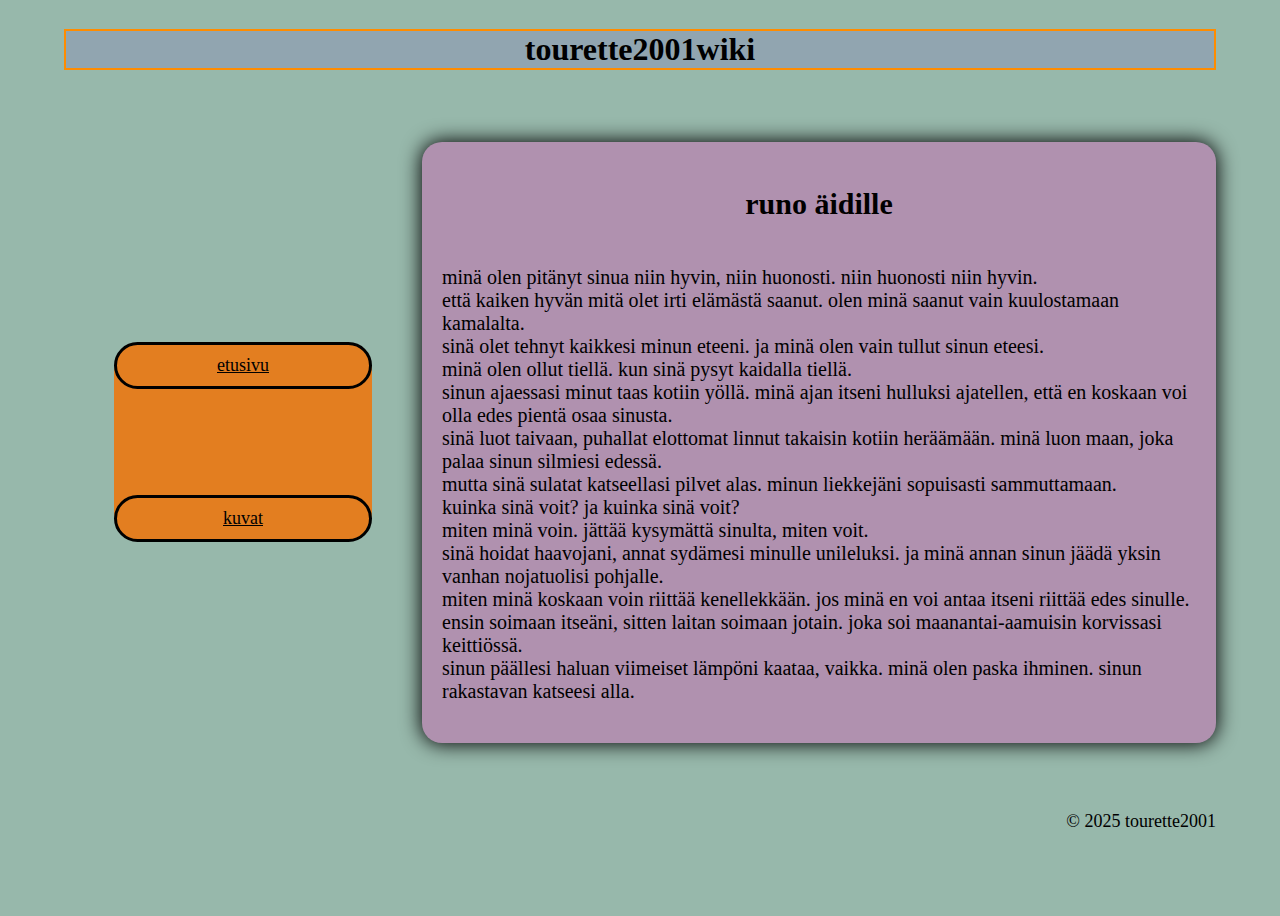
<file: index.html>
<!DOCTYPE html>
<html lang="en">
<head>
    <meta charset="UTF-8">
    <meta name="viewport" content="width=device-width, initial-scale=1.0">
    <link rel="stylesheet" href="styles.css">
    <title>tourette2001 website</title>
</head>
<body>
    <header>
        <h1>tourette2001wiki</h1>
    </header>
    <main class="index-main">
        <nav>
            <a href="index.html">etusivu</a>
            <a href="second.html">kuvat</a>
        </nav>

        <section class="index-content"> 
            <h2>runo äidille</h2>
                <p>
                    minä olen pitänyt sinua niin hyvin, niin huonosti.
                    niin huonosti niin hyvin. <br>
                    
                    
                    että kaiken hyvän mitä olet irti elämästä saanut.
                    olen minä saanut vain kuulostamaan kamalalta. <br>
                    
                    sinä olet tehnyt kaikkesi minun eteeni.
                    ja minä olen vain tullut sinun eteesi. <br>
                    
                    minä olen ollut tiellä.
                    kun sinä pysyt kaidalla tiellä. <br>
                    
                    sinun ajaessasi minut taas kotiin yöllä.
                    minä ajan itseni hulluksi ajatellen, että en koskaan voi olla edes pientä osaa sinusta. <br>
                    
                    sinä luot taivaan, puhallat elottomat linnut takaisin kotiin heräämään.
                    minä luon maan, joka palaa sinun silmiesi edessä. <br>
                    
                    mutta sinä sulatat katseellasi pilvet alas.
                    minun liekkejäni sopuisasti sammuttamaan. <br>
                    
                    kuinka sinä voit?
                    ja kuinka sinä voit? <br>
                    
                    miten minä voin.
                    jättää kysymättä sinulta, miten voit. <br>
                    
                    sinä hoidat haavojani, annat sydämesi minulle unileluksi.
                    ja minä annan sinun jäädä yksin vanhan nojatuolisi pohjalle. <br>
                    
                    miten minä koskaan voin riittää kenellekkään.
                    jos minä en voi antaa itseni riittää edes sinulle. <br>
                    
                    ensin soimaan itseäni, sitten laitan soimaan jotain.
                    joka soi maanantai-aamuisin korvissasi keittiössä. <br>
                    
                    sinun päällesi haluan viimeiset lämpöni kaataa, vaikka.
                    minä olen paska ihminen. 
                    sinun rakastavan katseesi alla.
                </p>
        </section>
    </main>
    <footer>
        <p>&copy; 2025 tourette2001</p>
    </footer>
</body>
</html>
</file>
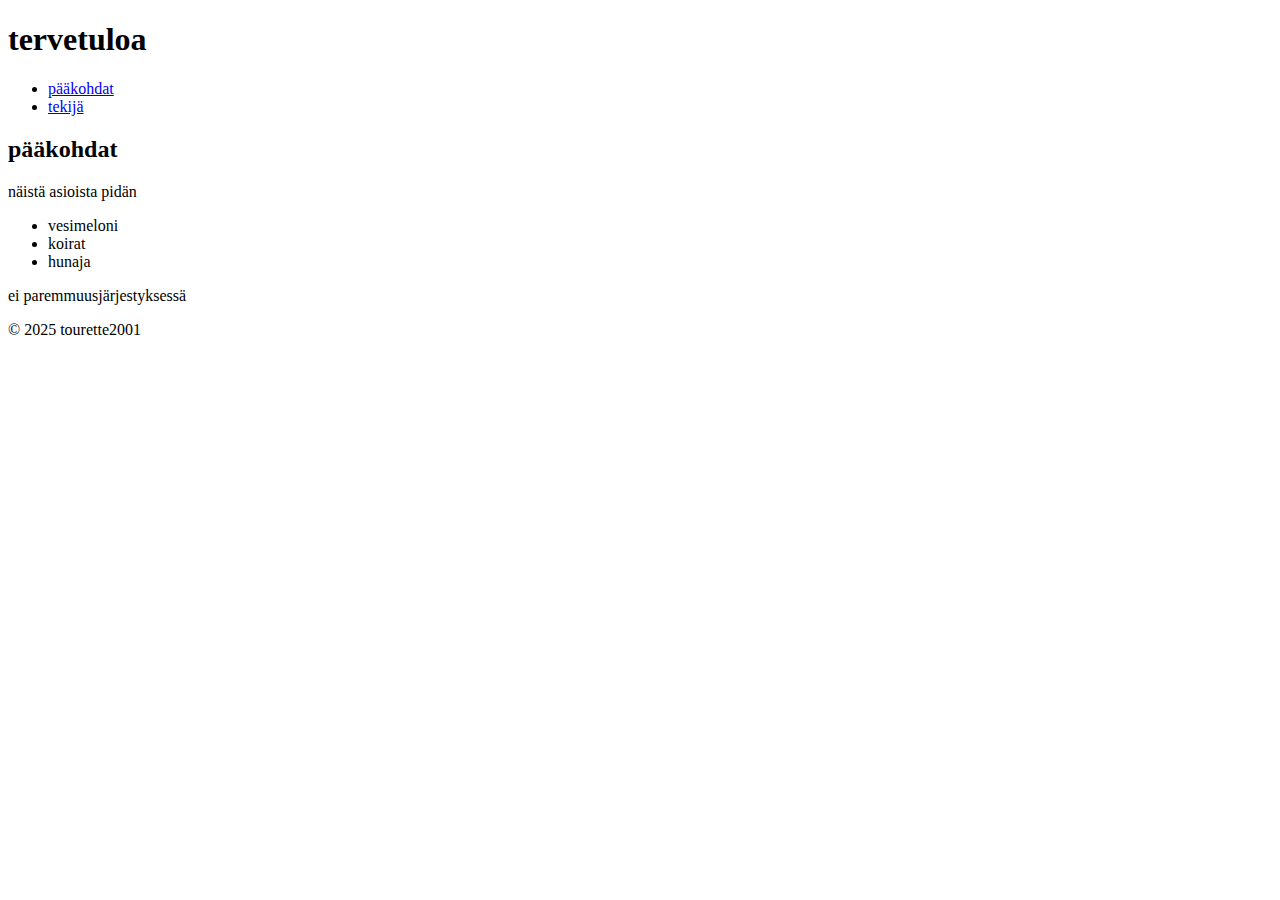
<file: module2/index.html>
<!DOCTYPE html>
<html lang="en">
<head>
    <meta charset="UTF-8">
    <meta name="viewport" content="width=device-width, initial-scale=1.0">
    <title>module 2</title>
</head>
<body>
    <header>
        <h1>tervetuloa</h1>
    </header>
    <nav>
        <ul>
            <li><a href="#main-content">pääkohdat</a></li>
            <li><a href="#footer">tekijä</a></li>
        </ul>
    </nav>
    <main>
        <section id="main-content"> 
            <h2>pääkohdat</h2>
            <p>näistä asioista pidän</p>
            <ul>
                <li>vesimeloni</li>
                <li>koirat</li>
                <li>hunaja</li>
            </ul>
            <p>ei paremmuusjärjestyksessä</p>
        </section>
    </main>
    <footer id="footer">
        <p>&copy; 2025 tourette2001</p>
    </footer>
</body>
</html>
</file>
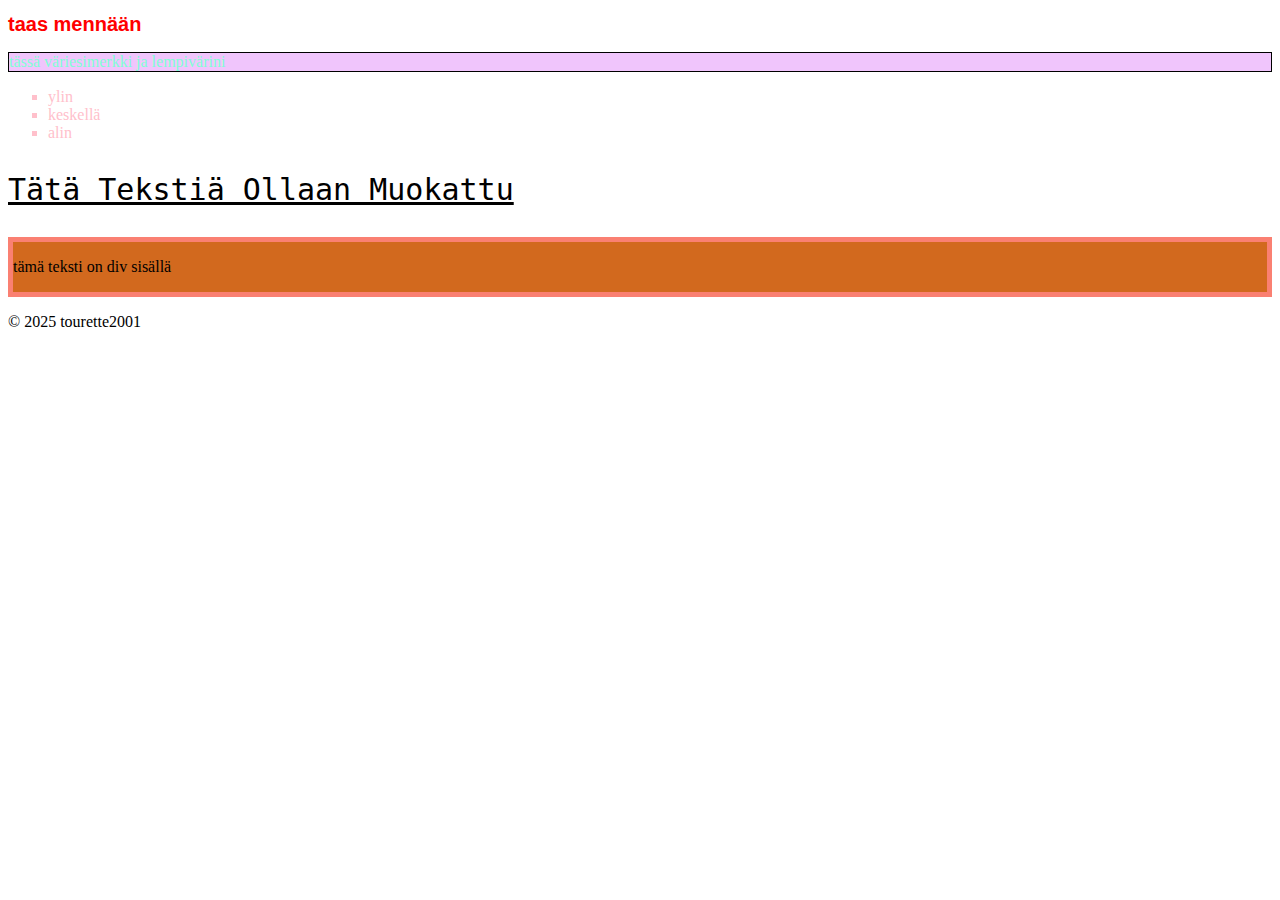
<file: module3/index.html>
<!DOCTYPE html>
<html lang="en">
<head>
    <meta charset="UTF-8">
    <meta name="viewport" content="width=device-width, initial-scale=1.0">
    <link rel="stylesheet" href="styles.css">
    <title>module 3</title>
</head>
<body>
    <h1 class="header-example">taas mennään</h1>
    <p class="color-example">tässä väriesimerkki ja lempivärini</p>

    <ul class="list-example">
        <li>ylin</li>
        <li>keskellä</li>
        <li>alin</li>
    </ul>

    <p class="text-example">tätä tekstiä ollaan muokattu</p>

    <div class="div-example">
        <p>tämä teksti on div sisällä</p>
    </div>

    <footer id="footer">
        <p>&copy; 2025 tourette2001</p>
    </footer>
</body>
</html>
</file>
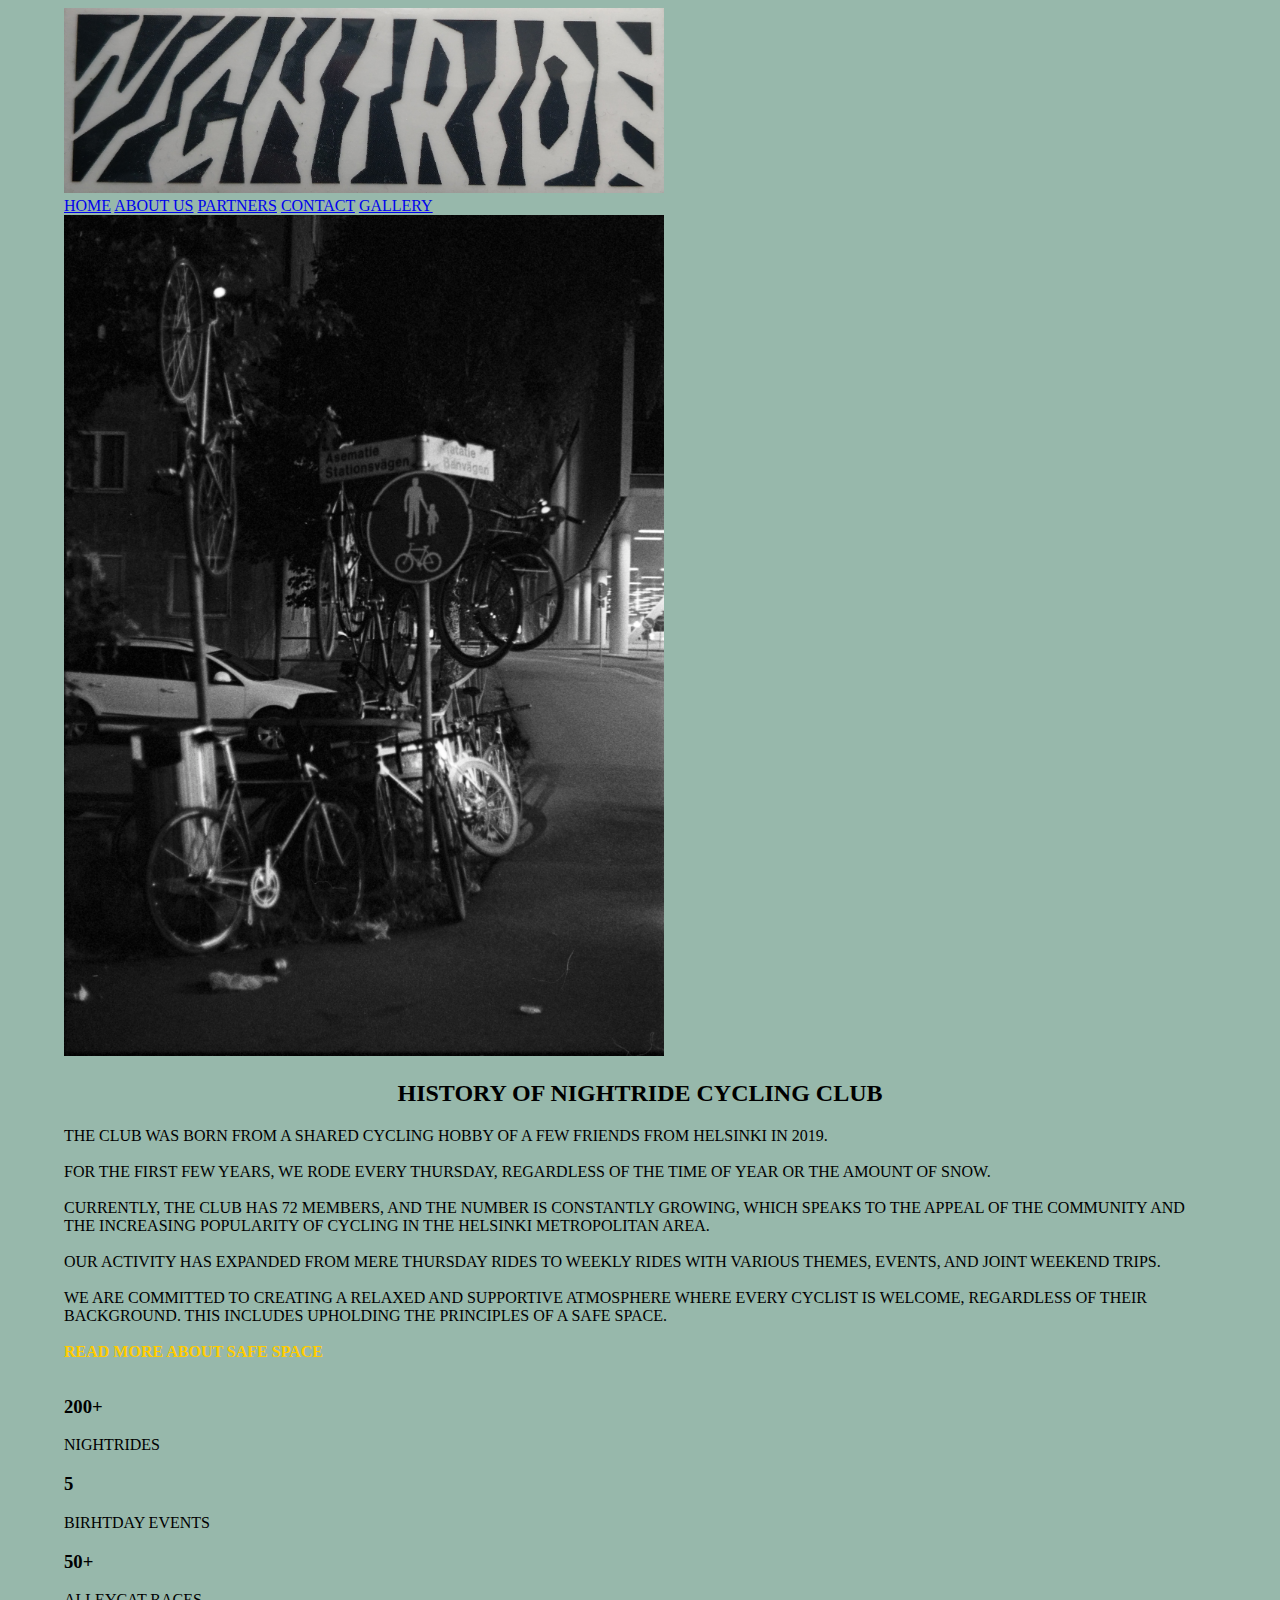
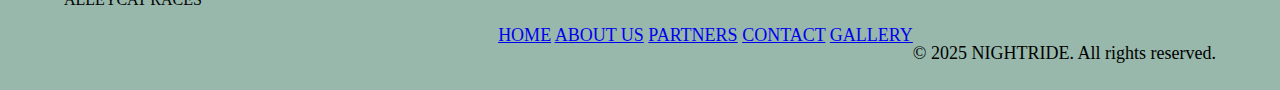
<file: about.html>
<!DOCTYPE html>
<html lang="en">
<head>
<meta charset="UTF-8">
<meta name="viewport" content="width=device-width, initial-scale=1">
<link href="https://fonts.googleapis.com/css2?family=Poppins:wght@400;600&display=swap" rel="stylesheet">
<link rel="stylesheet" href="styles.css">
<link rel="icon" type="image/jpg" href="favicon.jpg"/>
<title>ABOUT</title>
</head>
<body>
<!-- NAVBAR -->
<div class="navbar">
    <div class="logo">
        <a href="index.html">
            <img src="images/logo.jpg" alt="Image logo">
        </a>
    </div>
    <div class="hamburger" onclick="toggleMenu()">
        <div></div>
        <div></div>
        <div></div>
</div>

    <div class="links">
        <a href="index.html">HOME</a>
        <a href="about.html" class="active">ABOUT US</a>
        <a href="partners.html">PARTNERS</a>
        <a href="contact.html">CONTACT</a>
        <a href="gallery.html">GALLERY</a>
    </div>
</div>
<!-- MAIN CONTENT -->
<div class="about-section">
    <img src="images/kuva (2).jpg" alt="Image 4" class="about-image">
    <div class="about-text">
        <h2>HISTORY OF NIGHTRIDE CYCLING CLUB</h2>
        <p>
            THE CLUB WAS BORN FROM A SHARED CYCLING HOBBY OF A FEW FRIENDS 
            FROM HELSINKI IN 2019.
            <br><br>
            FOR THE FIRST FEW YEARS, WE RODE EVERY 
            THURSDAY, REGARDLESS OF THE TIME OF YEAR OR THE AMOUNT OF SNOW.
            <br><br>
            CURRENTLY, THE CLUB HAS 72 MEMBERS, 
            AND THE NUMBER IS CONSTANTLY GROWING, WHICH SPEAKS TO THE APPEAL 
            OF THE COMMUNITY AND THE INCREASING POPULARITY OF CYCLING IN THE 
            HELSINKI METROPOLITAN AREA.
            <br><br>
            OUR ACTIVITY HAS EXPANDED FROM MERE 
            THURSDAY RIDES TO WEEKLY RIDES WITH VARIOUS THEMES, 
            EVENTS, AND JOINT WEEKEND TRIPS.
            <br><br>
            WE ARE COMMITTED TO CREATING A RELAXED AND SUPPORTIVE 
            ATMOSPHERE WHERE EVERY CYCLIST IS WELCOME, REGARDLESS OF THEIR 
            BACKGROUND. THIS INCLUDES UPHOLDING THE PRINCIPLES OF A 
            SAFE SPACE.
            <br><br>
            <a href="https://rauhankasvatus.fi/en/principles-for-a-safer-space" target="_blank" style="color: #ffcc00; text-decoration: none; font-weight: bold;">
                READ MORE ABOUT SAFE SPACE
            </a>
        </p>
    </div>
</div>

<!-- COUNTER -->
<div class="counter-section">
    <div class="counter">
        <h3>200+</h3>
        <p>NIGHTRIDES</p>
    </div>
    <div class="counter">
        <h3>5</h3>
        <p>BIRHTDAY EVENTS</p>
    </div>
    <div class="counter">
        <h3>50+</h3>
        <p>ALLEYCAT RACES</p>
    </div>
</div>

<!-- FOOTER -->
<footer>
    <div class="footer-links">
        <a href="index.html">HOME</a>
        <a href="about.html">ABOUT US</a>
        <a href="partners.html">PARTNERS</a>
        <a href="contact.html">CONTACT</a>
        <a href="gallery.html">GALLERY</a>
    </div>

    <p>&copy; 2025 NIGHTRIDE. All rights reserved.</p>
</footer>
<script src="script.js"></script>
</body>
</html>
</file>
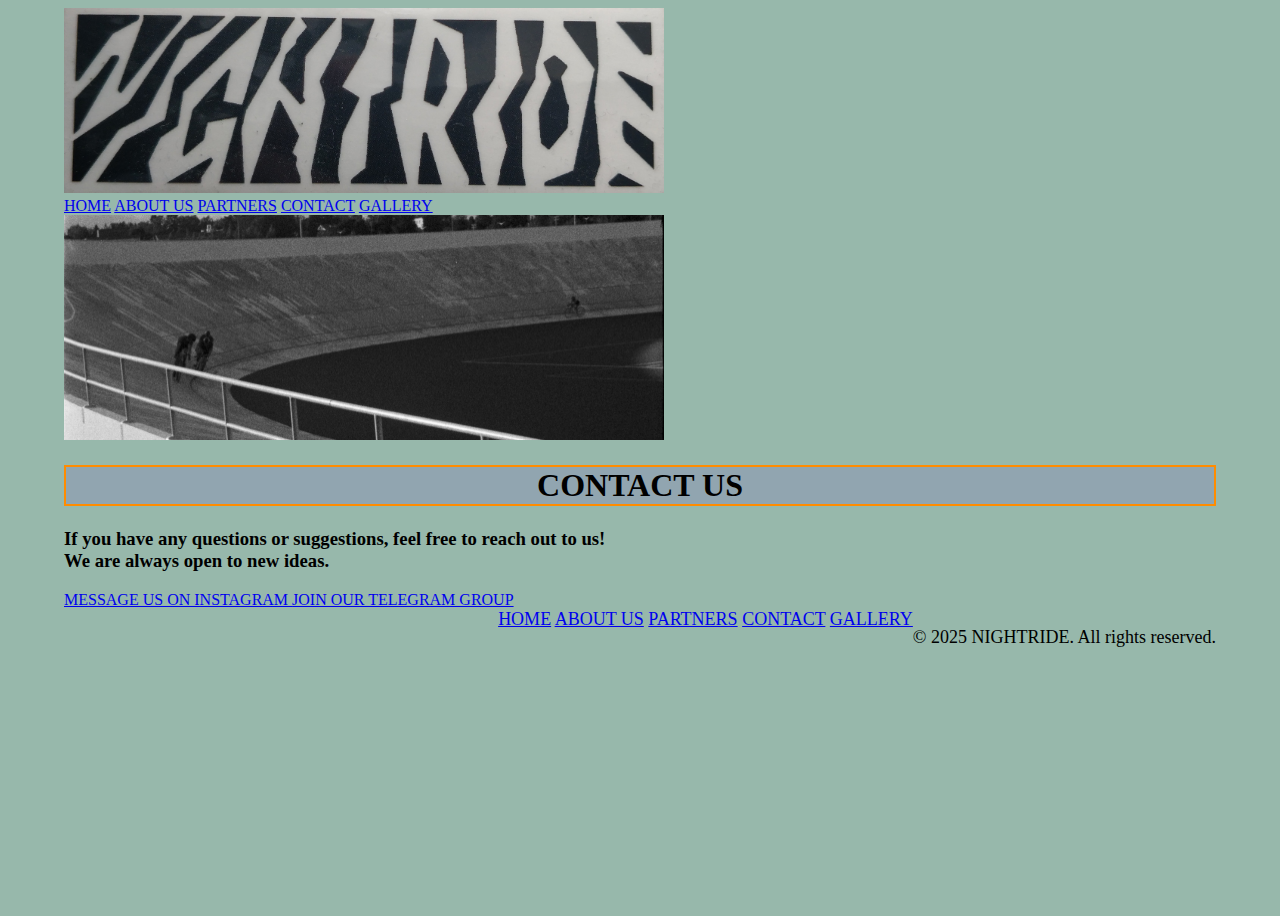
<file: contact.html>
<!DOCTYPE html>
<html lang="en">
<head>
<meta charset="UTF-8">
<meta name="viewport" content="width=device-width, initial-scale=1">
<link href="https://fonts.googleapis.com/css2?family=Poppins:wght@400;600&display=swap" rel="stylesheet">
<link rel="stylesheet" href="styles.css">
<title>CONTACT</title>
</head>
<body>
<!-- NAVBAR -->
<div class="navbar">
    <div class="logo">
        <a href="index.html">
            <img src="images/logo.jpg" alt="Image logo">
        </a>
    </div>
    <div class="hamburger" onclick="toggleMenu()">
        <div></div>
        <div></div>
        <div></div>
</div>

    <div class="links">
        <a href="index.html">HOME</a>
        <a href="about.html">ABOUT US</a>
        <a href="partners.html">PARTNERS</a>
        <a href="contact.html" class="active">CONTACT</a>
        <a href="gallery.html">GALLERY</a>
    </div>
</div>

<!-- MAIN CONTENT -->
<div class="contact-main">
    <div class="contact-banner">
        <img src="images/kuva (6).jpg" alt="image">
        <div class="contact-content">
            <h1>CONTACT US</h1>
            <h3>
                If you have any questions or suggestions, feel free to reach out to us!<br>
                We are always open to new ideas.
            </h3>
            <a href="https://www.instagram.com/cc.nightride/" target="_blank">
                MESSAGE US ON INSTAGRAM
            </a>
            <a href="https://telegram.org/dl" target="_blank">
                JOIN OUR TELEGRAM GROUP
            </a>
        </div>
    </div>
</div> 


<!-- FOOTER -->
<footer>
    <div class="footer-links">
        <a href="index.html">HOME</a>
        <a href="about.html">ABOUT US</a>
        <a href="partners.html">PARTNERS</a>
        <a href="contact.html">CONTACT</a>
        <a href="gallery.html">GALLERY</a>
    </div>

    <p>&copy; 2025 NIGHTRIDE. All rights reserved.</p>
</footer>
<script src="script.js"></script>
</body>
</html>
</file>
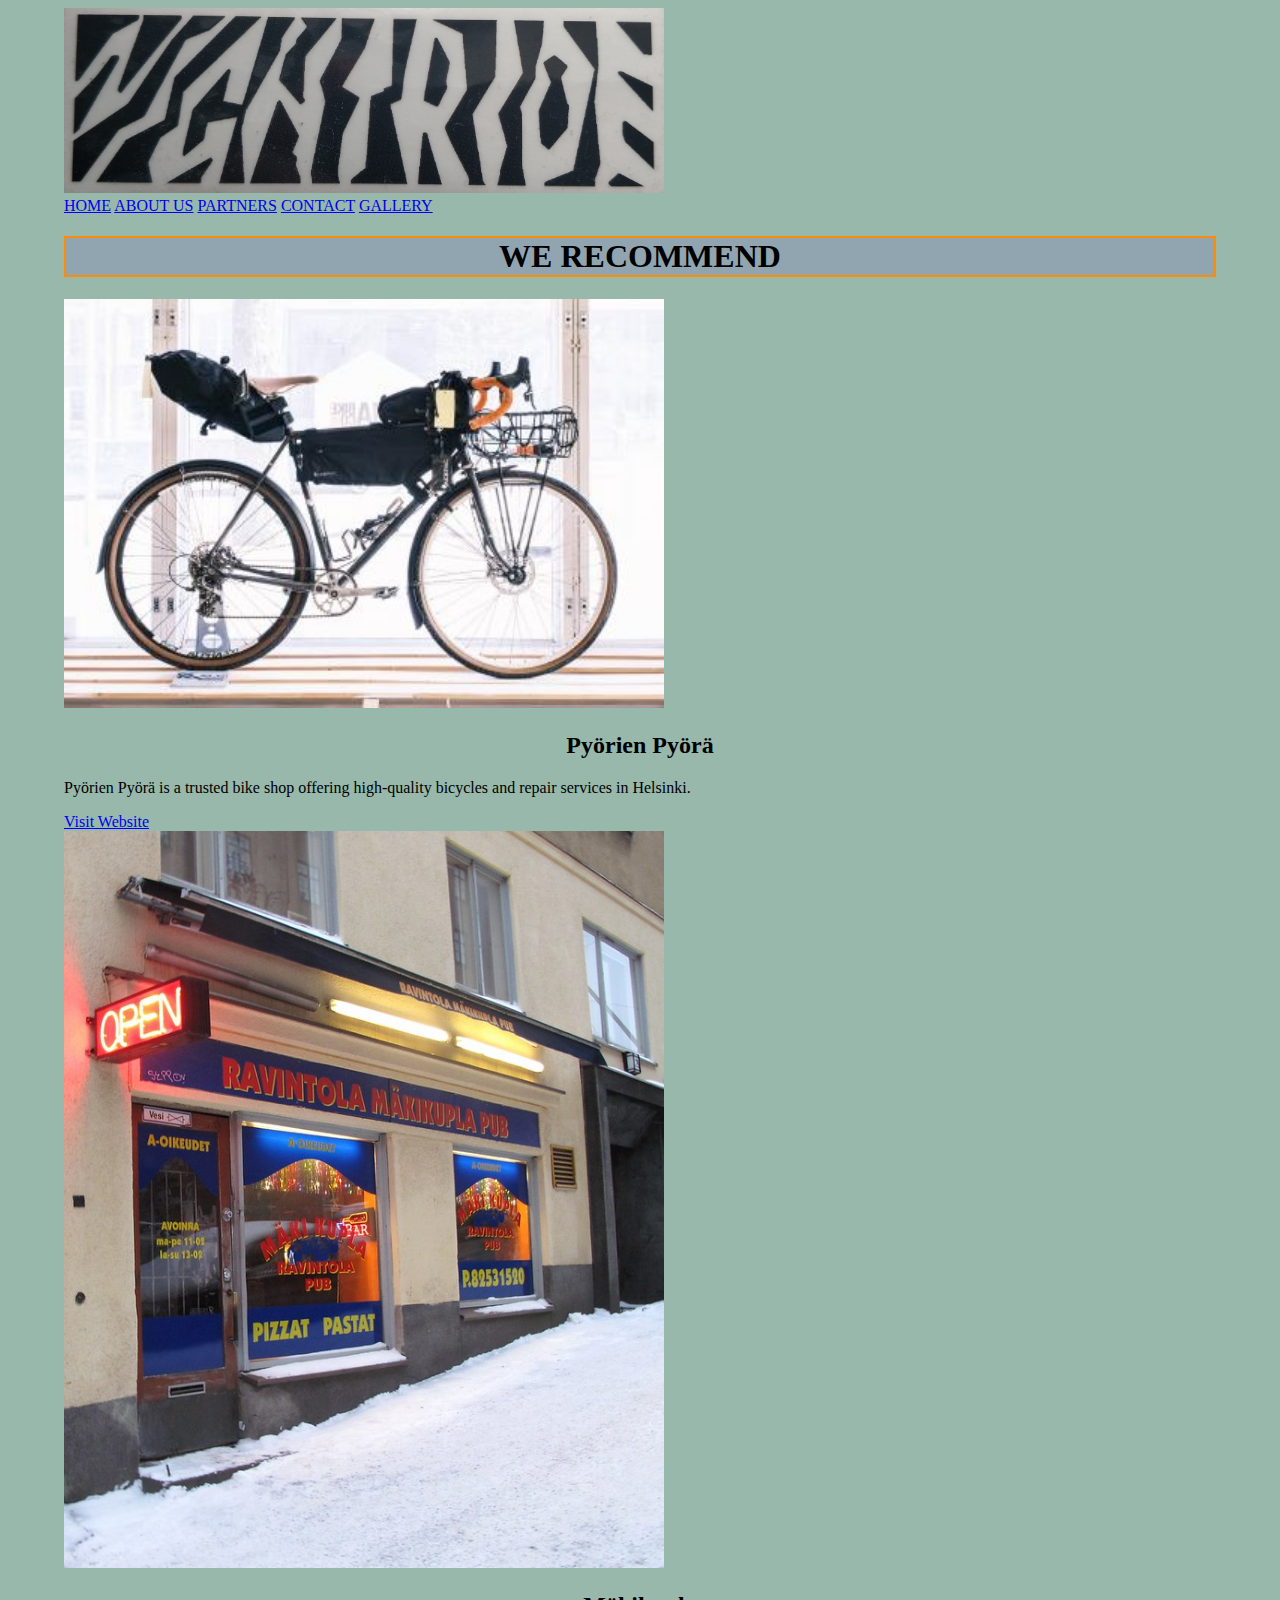
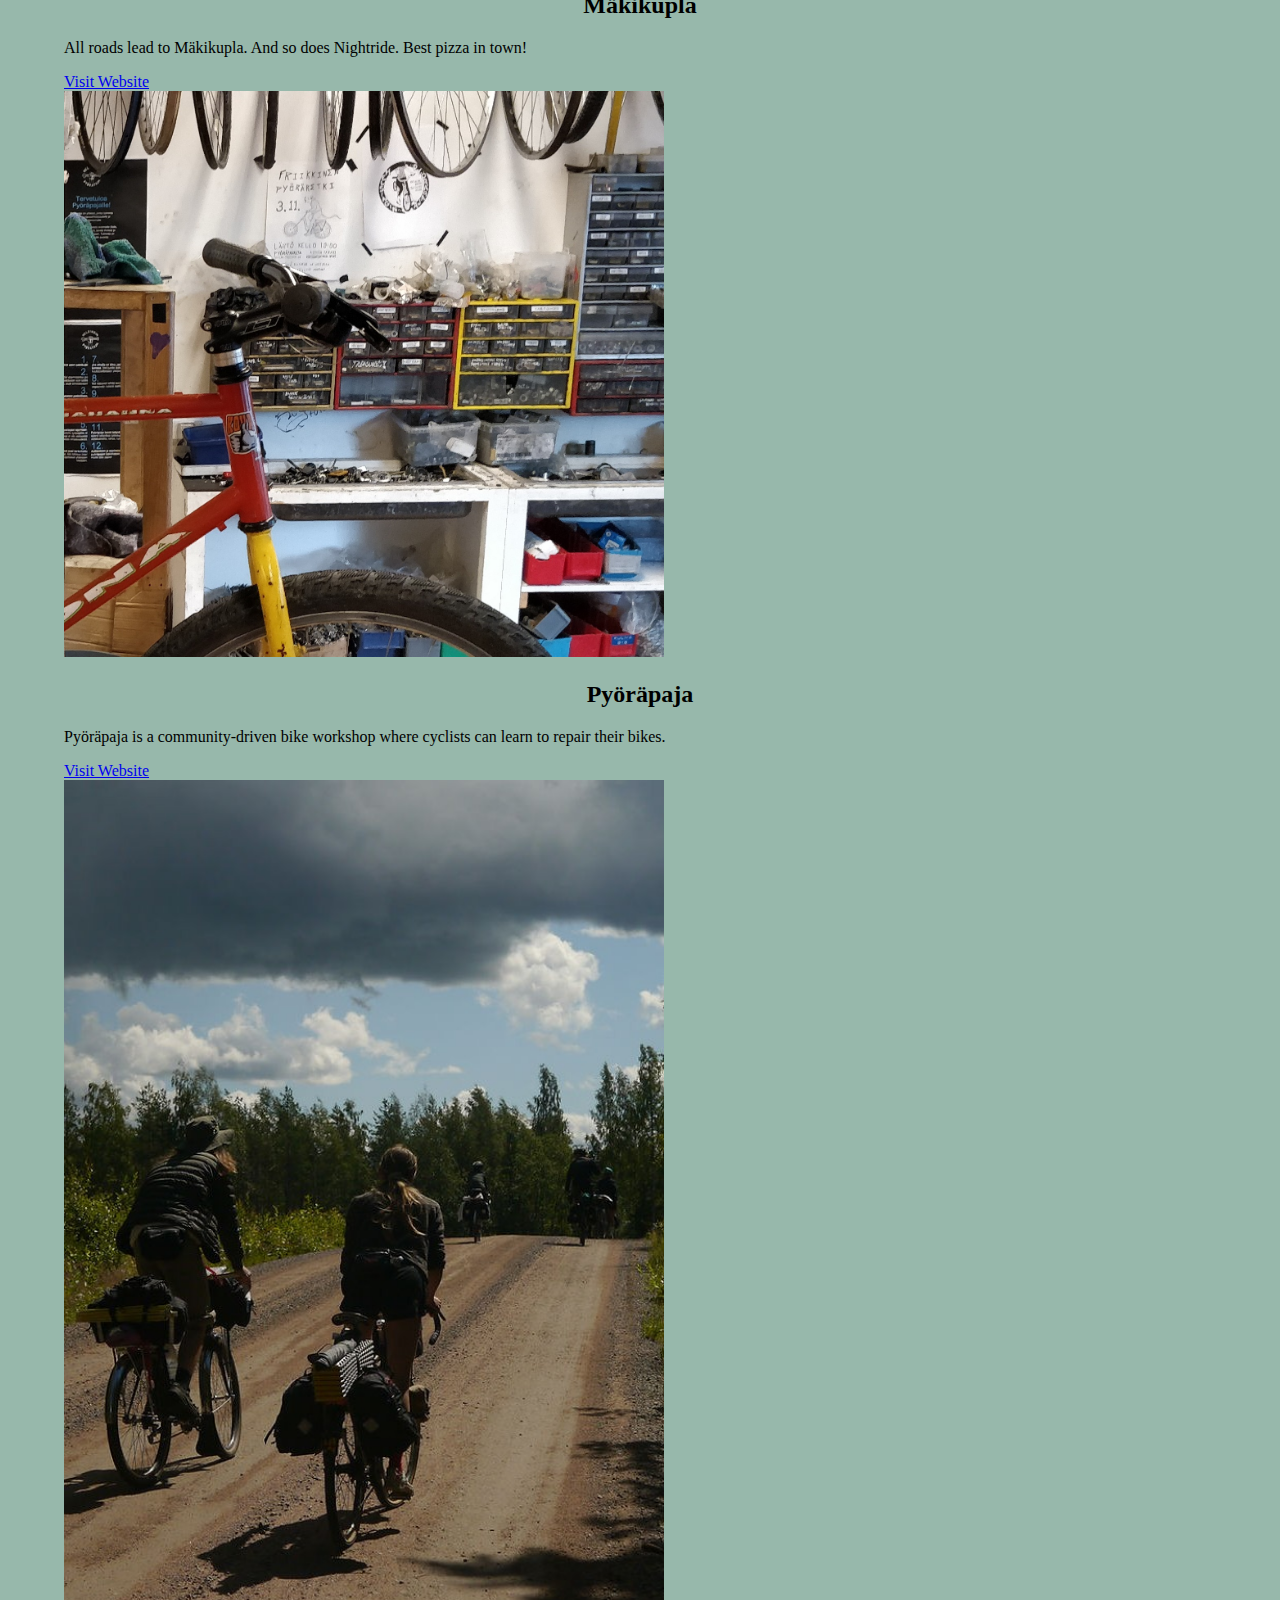
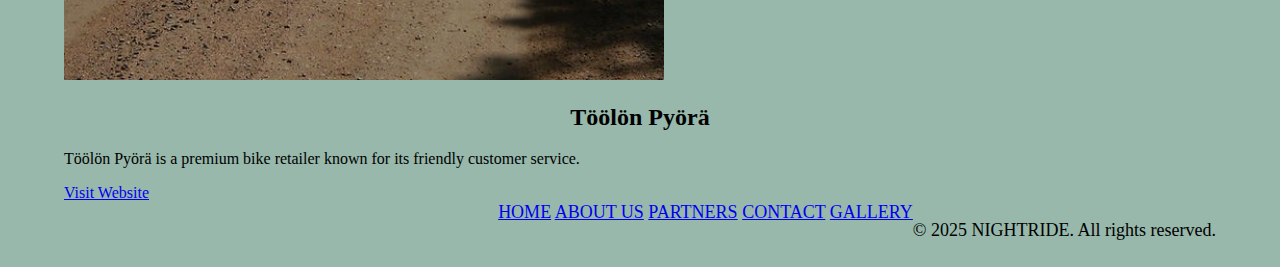
<file: partners.html>
<!DOCTYPE html>
<html lang="en">
<head>
<meta charset="UTF-8">
<meta name="viewport" content="width=device-width, initial-scale=1">
<link href="https://fonts.googleapis.com/css2?family=Poppins:wght@400;600&display=swap" rel="stylesheet">
<link rel="stylesheet" href="styles.css">
<link rel="icon" type="image/jpg" href="favicon.jpg"/>
<title>PARTNERS</title>
</head>
<body>
<!-- NAVBAR -->
<div class="navbar">
    <div class="logo">
        <a href="index.html">
            <img src="images/logo.jpg" alt="Image logo">
        </a>
    </div>
    <div class="hamburger" onclick="toggleMenu()">
        <div></div>
        <div></div>
        <div></div>
</div>

    <div class="links">
        <a href="index.html">HOME</a>
        <a href="about.html">ABOUT US</a>
        <a href="partners.html" class="active">PARTNERS</a>
        <a href="contact.html">CONTACT</a>
        <a href="gallery.html">GALLERY</a>
    </div>
</div>
<!-- MAIN CONTENT -->
<div class="partners-section">
    <h1>WE RECOMMEND</h1>
    <div class="partners-grid">

        <div class="partner-card">
            <img src="images/kuva (40).jpg" alt="Pyörien Pyörä">
            <h2>Pyörien Pyörä</h2>
            <p>Pyörien Pyörä is a trusted bike shop offering high-quality bicycles and repair services in Helsinki.</p>
            <a href="https://pyorienpyora.fi/" target="_blank">Visit Website</a>
        </div>

        <div class="partner-card">
            <img src="images/kuva (41).jpg" alt="Mäkikupla">
            <h2>Mäkikupla</h2>
            <p>All roads lead to Mäkikupla. And so does Nightride. Best pizza in town!</p>
            <a href="https://makikupla.life/" target="_blank">Visit Website</a>
        </div>

        <div class="partner-card">
            <img src="images/kuva (42).jpg" alt="Pyöräpaja">
            <h2>Pyöräpaja</h2>
            <p>Pyöräpaja is a community-driven bike workshop where cyclists can learn to repair their bikes.</p>
            <a href="https://pyorapaja.info/" target="_blank">Visit Website</a>
        </div>

        <div class="partner-card">
            <img src="images/kuva (43).jpg" alt="Töölön Pyörä">
            <h2>Töölön Pyörä</h2>
            <p>Töölön Pyörä is a premium bike retailer known for its friendly customer service.</p>
            <a href="https://toolonpyora.fi/" target="_blank">Visit Website</a>
        </div>
    </div>
</div>

<!-- FOOTER -->
<footer>
    <div class="footer-links">
        <a href="index.html">HOME</a>
        <a href="about.html">ABOUT US</a>
        <a href="partners.html">PARTNERS</a>
        <a href="contact.html">CONTACT</a>
        <a href="gallery.html">GALLERY</a>
    </div>

    <p>&copy; 2025 NIGHTRIDE. All rights reserved.</p>
</footer>
<script src="script.js"></script>
</body>
</html>
</file>
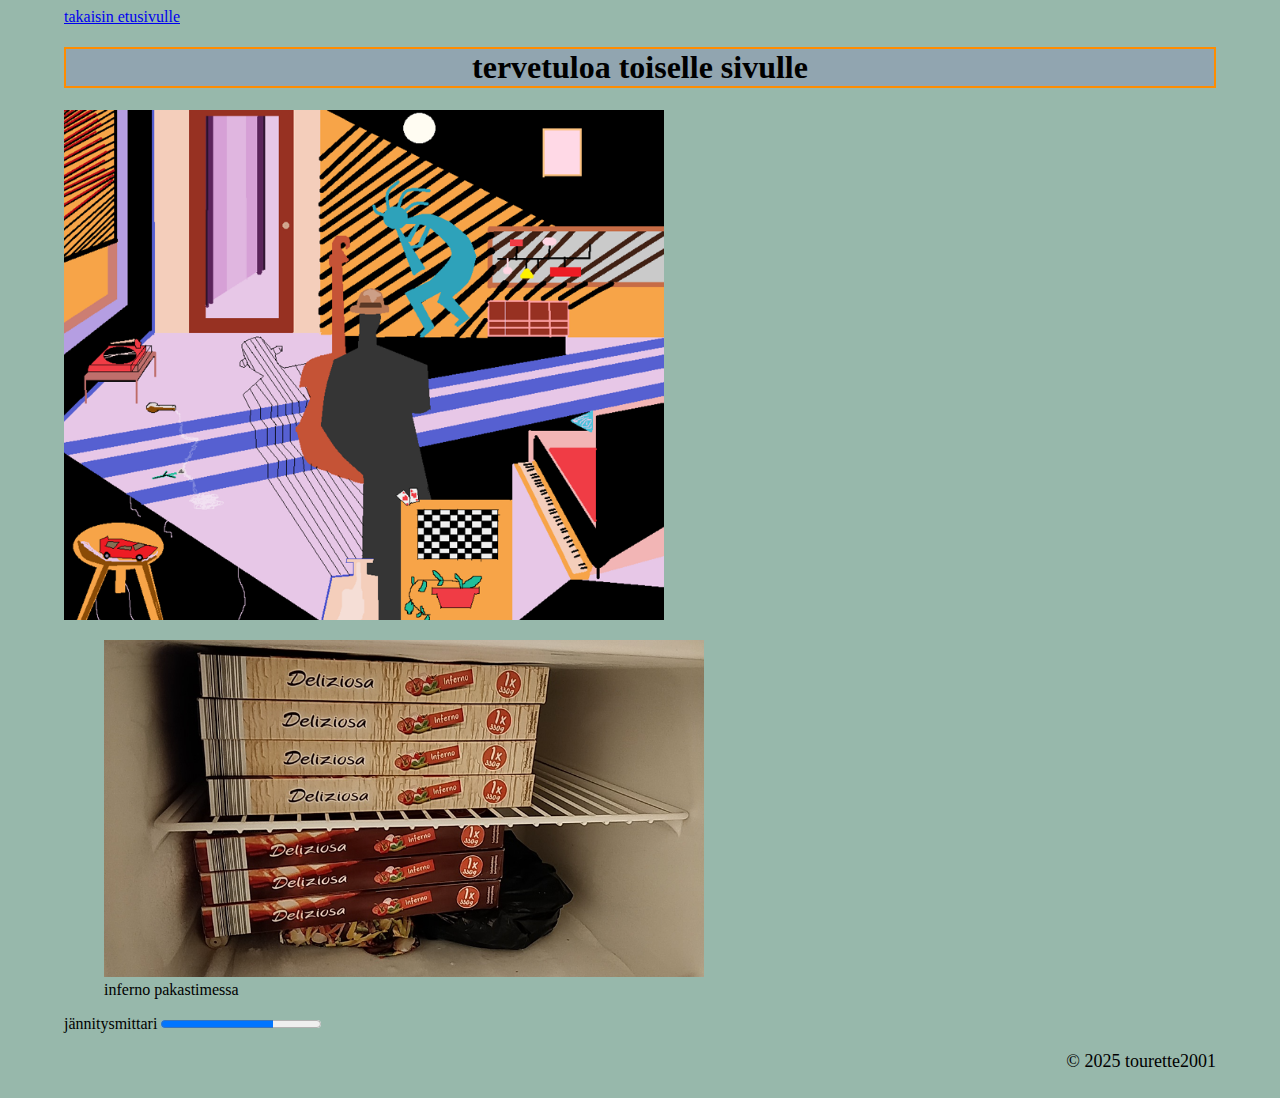
<file: second.html>
<!DOCTYPE html>
<html lang="en">
<head>
    <meta charset="UTF-8">
    <meta name="viewport" content="width=device-width, initial-scale=1.0">
    <link rel="stylesheet" href="styles.css">
    <title>module 2</title>
</head>
<body>
    <header>
        <a href="index.html">takaisin etusivulle</a>
        <h1>tervetuloa toiselle sivulle</h1>
    </header>
    <main>
    <img src="images/image1.png" alt="piirros">

    <figure>
        <img src="images/image2.png" alt="pakastin-täynnä-pizzaa">
        <figcaption>inferno pakastimessa</figcaption>
    </figure>

    <label for="jännitysmittari">jännitysmittari</label>
    <progress id="jännitysmittari" max="100" value="70"></progress>
    </main>

    <footer id="footer">
        <p>&copy; 2025 tourette2001</p>
    </footer>
</body>
</html>
</file>
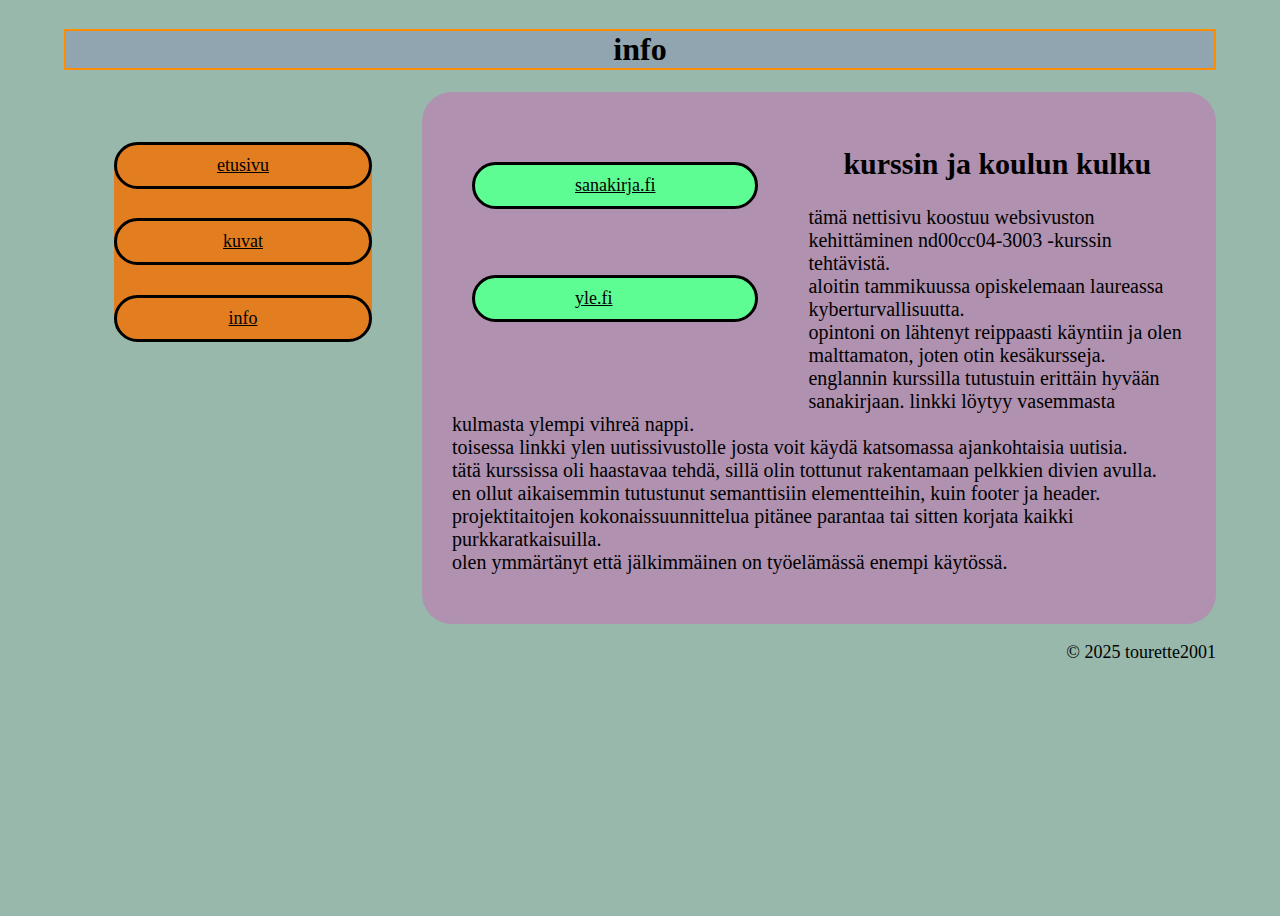
<file: third.html>
<!DOCTYPE html>
<html lang="fi">
<head>
    <meta charset="UTF-8">
    <meta name="viewport" content="width=device-width, initial-scale=1.0">
    <link rel="stylesheet" href="styles.css">
    <title>tourette2001 website</title>
</head>
<body class="body">
    <header>
        <h1>info</h1>
    </header>   

    <div class="purkkaratkaisu">
    <nav>
        <a href="index.html">etusivu</a>
        <a href="second.html">kuvat</a>
        <a href="third.html">info</a>
    </nav>

    <main class="third-main">
        <nav class="third-mini-nav">
            <a href="https://www.sanakirja.fi/">sanakirja.fi</a>
            <a href="https://www.yle.fi/">yle.fi</a>
        </nav>

        <section class="third-content">
            <h2>kurssin ja koulun kulku</h2>
            <p>
                tämä nettisivu koostuu websivuston kehittäminen nd00cc04-3003 -kurssin tehtävistä. <br>
                aloitin tammikuussa opiskelemaan laureassa kyberturvallisuutta. <br>
                opintoni on lähtenyt reippaasti käyntiin ja olen malttamaton, joten otin kesäkursseja. <br>
                englannin kurssilla tutustuin erittäin hyvään sanakirjaan. linkki löytyy vasemmasta kulmasta ylempi vihreä nappi. <br>
                toisessa linkki ylen uutissivustolle josta voit käydä katsomassa ajankohtaisia uutisia. <br>
                tätä kurssissa oli haastavaa tehdä, sillä olin tottunut rakentamaan pelkkien divien avulla. <br>
                en ollut aikaisemmin tutustunut semanttisiin elementteihin, kuin footer ja header. <br>
                projektitaitojen kokonaissuunnittelua pitänee parantaa tai sitten korjata kaikki purkkaratkaisuilla. <br>
                olen ymmärtänyt että jälkimmäinen on työelämässä enempi käytössä. <br>
            </p>
        </section>
    </main>
    </div>

    <footer>
        <p>&copy; 2025 tourette2001</p>
    </footer>
</body>
</html>
</file>
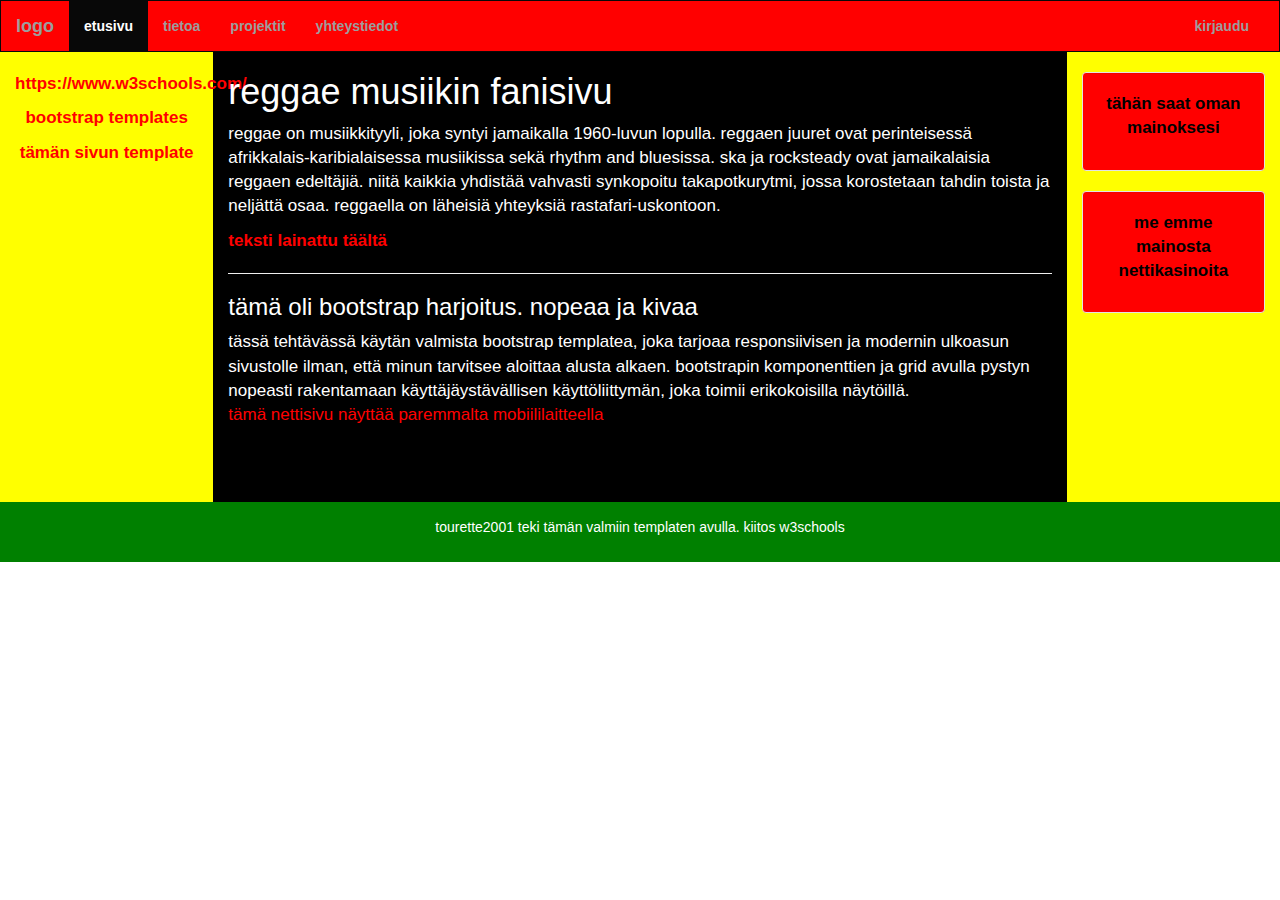
<file: module7/module7.html>
<!DOCTYPE html>
<html lang="en">
<head>
<title>module7</title>
<meta charset="utf-8">
<meta name="viewport" content="width=device-width, initial-scale=1">
<link rel="stylesheet" href="https://maxcdn.bootstrapcdn.com/bootstrap/3.4.1/css/bootstrap.min.css">
<script src="https://ajax.googleapis.com/ajax/libs/jquery/3.7.1/jquery.min.js"></script>
<script src="https://maxcdn.bootstrapcdn.com/bootstrap/3.4.1/js/bootstrap.min.js"></script>
<style>

.navbar{
    background-color: red;
    margin-bottom: 0;
    border-radius: 0;
}

a{
    color: red;
    font-weight: bold;
}

.row.content{
    height: 450px;
    background-color: black;
    font-size: 17px;
}

.sidenav {
    padding-top: 20px;
    background-color: yellow;
    height: 100%;
}

footer {
    background-color: green;
    color: white;
    padding: 15px;
}

@media screen and (max-width: 767px) {
    .sidenav {
        height: auto;
        padding: 15px;
    }
    .row.content {height:auto;} 
}

.col-sm-8{
    color: white;
    font-size: 17px;
}

.well{
    background-color: red;
    color: black;
    font-weight: bold;
}

span{
    color: red;
}
</style>
</head>
<body>
<nav class="navbar navbar-inverse">
    <div class="container-fluid">
    <div class="navbar-header">
        <button type="button" class="navbar-toggle" data-toggle="collapse" data-target="#myNavbar">
        <span class="icon-bar"></span>
        <span class="icon-bar"></span>
        <span class="icon-bar"></span>                        
        </button>
        <a class="navbar-brand" href="#">logo</a>
    </div>
    <div class="collapse navbar-collapse" id="myNavbar">
        <ul class="nav navbar-nav">
            <li class="active"><a href="#">etusivu</a></li>
            <li><a href="#">tietoa</a></li>
            <li><a href="#">projektit</a></li>
            <li><a href="#">yhteystiedot</a></li>
        </ul>
        <ul class="nav navbar-nav navbar-right">
            <li><a href="#"><span class="glyphicon glyphicon-log-in"></span> kirjaudu</a></li>
        </ul>
    </div>
</div>
</nav>

<div class="container-fluid text-center">    
<div class="row content">
    <div class="col-sm-2 sidenav">
        <p><a href="https://www.w3schools.com/">https://www.w3schools.com/</a></p>
        <p><a href="https://www.w3schools.com/bootstrap/bootstrap_templates.asp">bootstrap templates</a></p>
        <p><a href="https://www.w3schools.com/bootstrap/tryit.asp?filename=trybs_temp_webpage&stacked=h">tämän sivun template</a></p>
    </div>
    <div class="col-sm-8 text-left"> 
        <h1>reggae musiikin fanisivu</h1>
        <p>
            reggae on musiikkityyli, joka syntyi jamaikalla 1960-luvun lopulla. 
            reggaen juuret ovat perinteisessä afrikkalais-karibialaisessa musiikissa 
            sekä rhythm and bluesissa. ska ja rocksteady ovat jamaikalaisia reggaen edeltäjiä. 
            niitä kaikkia yhdistää vahvasti synkopoitu takapotkurytmi, jossa korostetaan tahdin 
            toista ja neljättä osaa. reggaella on läheisiä yhteyksiä rastafari-uskontoon.
        </p>
        <p><a href="https://fi.wikipedia.org/wiki/Reggae">teksti lainattu täältä</a></p>
        
        <hr>
        <h3>tämä oli bootstrap harjoitus. nopeaa ja kivaa</h3>
        <p>
            tässä tehtävässä käytän valmista bootstrap templatea, joka tarjoaa responsiivisen ja 
            modernin ulkoasun sivustolle ilman, että minun tarvitsee aloittaa alusta 
            alkaen. bootstrapin komponenttien ja grid avulla pystyn nopeasti rakentamaan 
            käyttäjäystävällisen käyttöliittymän, joka toimii erikokoisilla näytöillä. <br>
            <span>tämä nettisivu näyttää paremmalta mobiililaitteella</span>
        </p>
    </div>
    <div class="col-sm-2 sidenav">
        <div class="well">
        <p>tähän saat oman mainoksesi</p>
        </div>
        <div class="well">
        <p>me emme mainosta nettikasinoita</p>
        </div>
    </div>
</div>
</div>

<footer class="container-fluid text-center">
    <p>tourette2001 teki tämän valmiin templaten avulla. kiitos w3schools</p>
</footer>

</body>
</html>
</file>
<file: styles.css>
body{
    display: flex;
    flex-direction: column;
    min-height: 100svh;
    width: 90%;
    margin-left: auto;
    margin-right: auto;
    background-color: #97b8ab;
}

/* HEADER OSIO */

h1{
    border-color: darkorange;
    border-style: solid;
    border-width: 2px;
    text-align: center;
    background-color: #91a5b0;
}

/* NAV OSIO */

nav{
    display: flex;
    flex-direction: column;
    justify-content: space-between;
    background-color: #e37e20;
    border-radius: 30px;
    height: 200px;
    margin: 50px;
}

nav a{
    display: flex;
    justify-content: center;
    align-items: center;
    background-color: #e37e20;
    color: black;
    border-color: black;
    padding: 10px 100px;
    font-size: large;
    border-style: solid;
    border-radius: 30px;
}

a:hover{
    background-color: red;
}

/* INDEX OSIO */

.index-main{
    display: flex;
    justify-content: center;
    align-items: center;
    min-height: 100px;
    margin: 50px 0px;
}

.index-content{
    display: flex;
    flex-direction: column;
    justify-content: center;
    align-items: center;
    background-color: #b091af;
    width: 80%;
    padding: 20px;
    border-radius: 20px;
    box-shadow: 0px 0px 20px 1px;
    font-size: 20px;
}

/* SECOND OSIO */

.second-main{
    display: flex;
    justify-content: center;
    align-items: center;
    width: 100%;
    min-height: 100px;
    margin: 50px 0px;
}

.second-content{
    display: flex;
    justify-content: center;
    align-items: center;
    flex-wrap: wrap;
    width: 100%;
}

.second-meter{
    display: flex;
    justify-content: end;
    align-items: center;
}

img{
    width: 600px;
}

/* THIRD OSIO */

.third-content{
    background-color: #b091af;
    border-radius: 30px;
    padding: 30px;
    font-size: 20px;
}

.third-mini-nav{
    float: left;
    background-color: #b091af;
}

h2{
    text-align: center;
}

.third-mini-nav a{
    display: flex;
    justify-content: space-between;
    align-items: center;
    background-color: #5efd93;
    color: black;
    border-color: black;
    padding: 10px 100px;
    margin: 20px 0px;
    font-size: large;
    border-style: solid;
    border-radius: 30px;
}

.purkkaratkaisu{
    display: flex;
}

/* FOOTER OSIO */

footer{
    font-size: large;
    display: flex;
    justify-content: end;
}
</file>
<file: module3/styles.css>
.header-example{
    font-size: 20px;
    font-family: 'Franklin Gothic Medium', 'Arial Narrow', Arial, sans-serif;
    color: red;
}

.color-example{
    color: aquamarine;
    background-color:#f0c5fc;
    border-style: solid;
    border-color: black;
    border-width: 1px;
}

.list-example{
    list-style-type: square;
    color: pink;
}

.text-example{
    font-family: monospace;
    font-size: 30px;
    text-transform: capitalize;
    text-decoration: underline;
}

.div-example{
    background-color: chocolate;
    border-style: solid;
    border-color: salmon;
    border-width: 5px;
}
</file>
